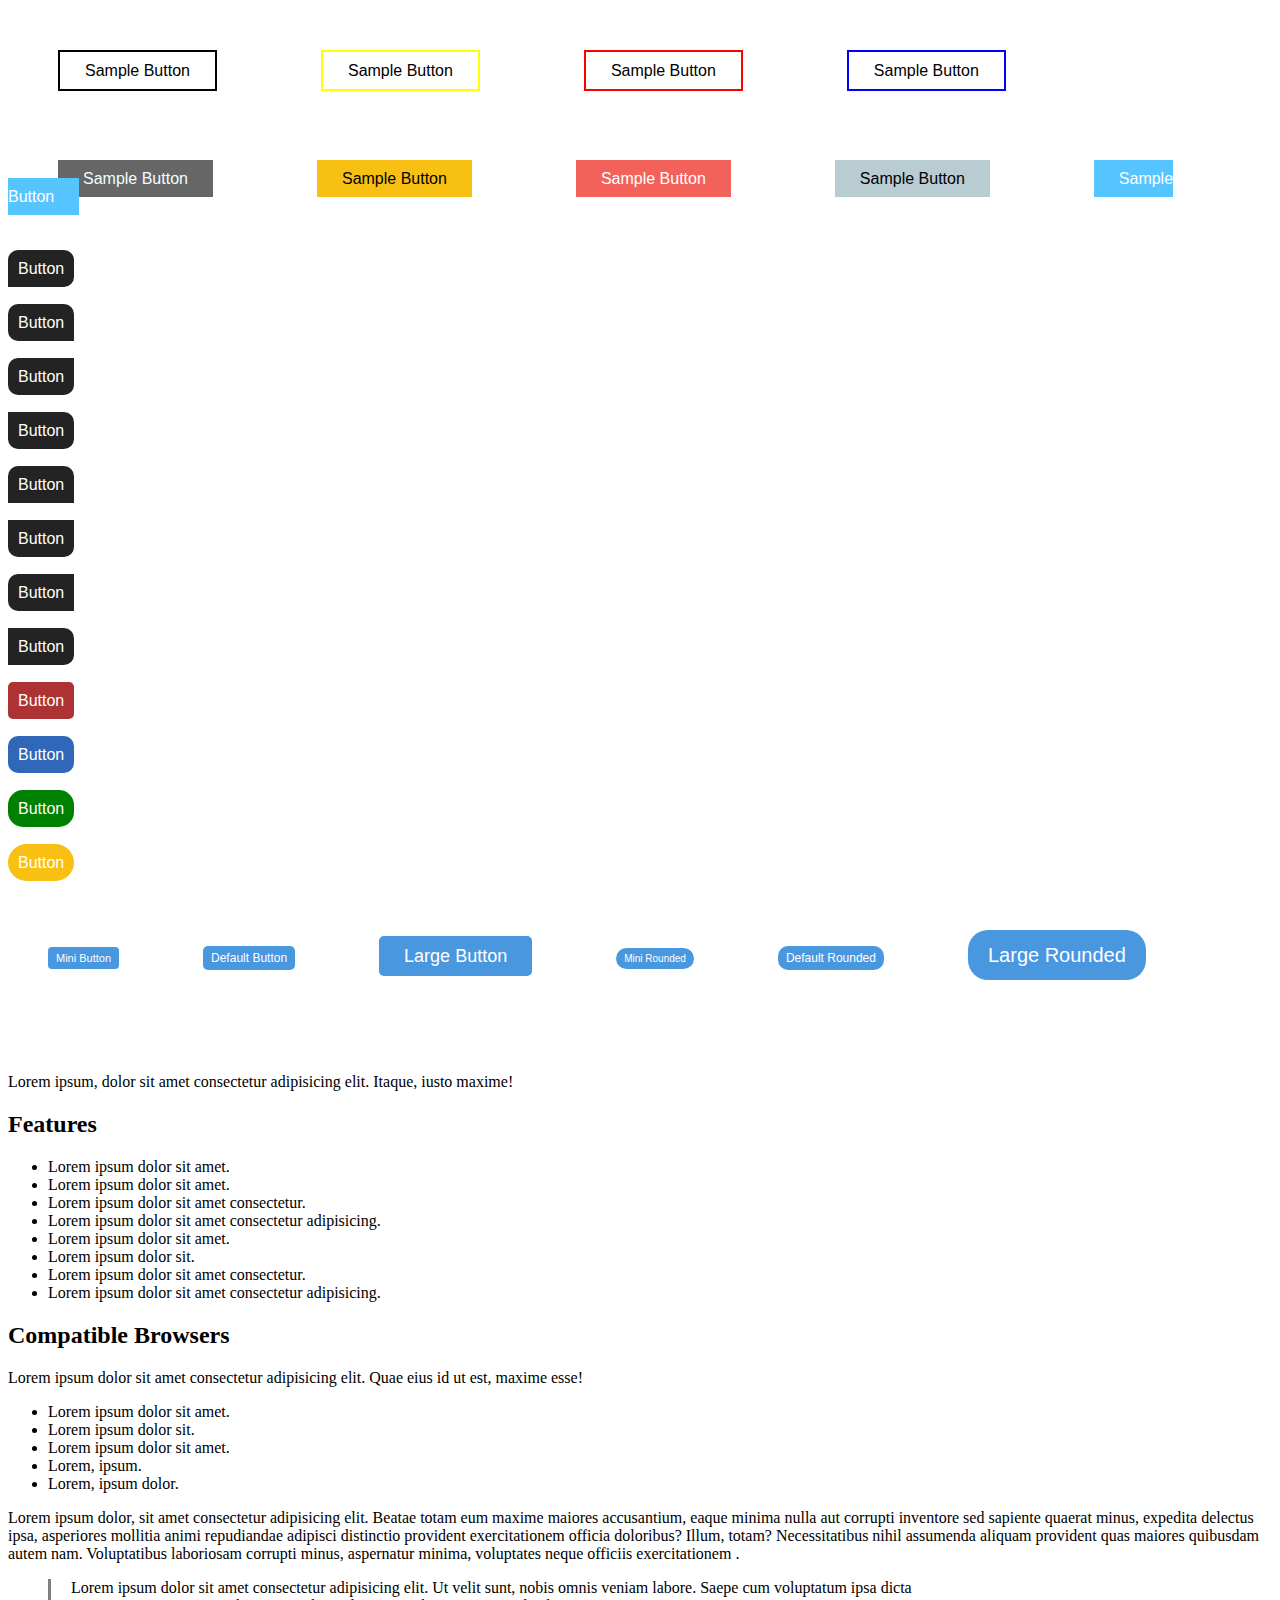
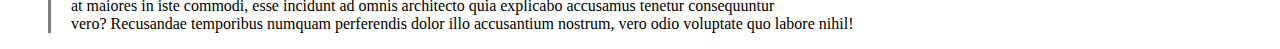
<file: home work/index.html>
<!DOCTYPE html>
<html>
<head>

  
  
  
 <title>free site</title>
<link rel="stylesheet" href="css/style.css">
</head>
<body>
    <br><br><br>
<a href="" class="black-link task1">Sample Button</a>
<a href="" class="yellow-link task1">Sample Button</a>
<a href="" class="red-link task1">Sample Button</a>
<a href="" class="blue-link task1">Sample Button</a>
<br><br><br><br><br><br>
<a href="" class="black-back task2">Sample Button</a>
<a href="" class="yellow-back task2">Sample Button</a>
<a href="" class="red-back task2">Sample Button</a>
<a href="" class="grey-back task2">Sample Button</a>
<a href="" class="blue-back task2">Sample Button</a>
<br><br><br><br>
<a href="" class="task3 rad1">Button</a> <br><br><br>
<a href="" class="task3 rad2">Button</a><br><br><br>
<a href="" class="task3 rad3">Button</a><br><br><br>
<a href="" class="task3 rad4">Button</a><br><br><br>
<a href="" class="task3 rad5">Button</a><br><br><br>
<a href="" class="task3 rad6">Button</a><br><br><br>
<a href="" class="task3 rad7">Button</a><br><br><br>
<a href="" class="task3 rad8">Button</a><br><br><br>
<a href="" class="task4 qirmizi">Button</a> <br> <br> <br>
<a href="" class="task4 goy">Button</a> <br> <br> <br>
<a href="" class="task4 yasil">Button</a> <br> <br> <br>
<a href="" class="task4 sari">Button</a> <br> <br>
<br><br><br>
<a href="" class="task5 mini1">Mini Button</a>
<a href="" class="task5 mini2">Default Button</a>
<a href="" class="task5 mini3">Large Button</a>
<a href="" class="task5 mini4">Mini Rounded</a>
<a href="" class="task5 mini5">Default Rounded</a>
<a href="" class="task5 mini6">Large Rounded</a>
<br><br><br><br><br><br>
<p>Lorem ipsum, dolor sit amet consectetur adipisicing elit. Itaque, iusto maxime!</p>
<h2>Features</h2>
<ul> 
<li>Lorem ipsum dolor sit amet.
</li>
<li>Lorem ipsum dolor sit amet.</li>
<li>Lorem ipsum dolor sit amet consectetur.</li>
<li>Lorem ipsum dolor sit amet consectetur adipisicing.</li>
<li>Lorem ipsum dolor sit amet.</li>
<li>Lorem ipsum dolor sit.</li>
<li>Lorem ipsum dolor sit amet consectetur.</li>
<li>Lorem ipsum dolor sit amet consectetur adipisicing.</li>
</ul>
<h2>Compatible Browsers</h2>
<p>Lorem ipsum dolor sit amet consectetur adipisicing elit. Quae eius id ut est, maxime esse!</p>
<ul>
<li>Lorem ipsum dolor sit amet.</li>
<li>Lorem ipsum dolor sit.</li>
<li>Lorem ipsum dolor sit amet.</li>
<li>Lorem, ipsum.</li>
<li>Lorem, ipsum dolor.</li></ul>

<p>Lorem ipsum dolor, sit amet consectetur adipisicing elit. Beatae totam eum maxime maiores accusantium, eaque minima nulla aut corrupti inventore sed sapiente quaerat minus, expedita delectus ipsa, asperiores mollitia animi repudiandae adipisci distinctio provident exercitationem officia doloribus? Illum, totam? Necessitatibus nihil assumenda aliquam provident quas maiores quibusdam autem nam. Voluptatibus laboriosam corrupti minus, aspernatur minima, voluptates neque officiis exercitationem .</p>
<blockquote>Lorem ipsum dolor sit amet consectetur adipisicing elit. Ut velit sunt, nobis omnis veniam labore. Saepe cum voluptatum ipsa dicta <br> at maiores in iste commodi, esse incidunt ad omnis architecto quia explicabo accusamus tenetur consequuntur <br> vero? Recusandae temporibus numquam perferendis dolor illo accusantium nostrum, vero odio voluptate quo labore nihil!</blockquote>




</body>





</html>
</file>
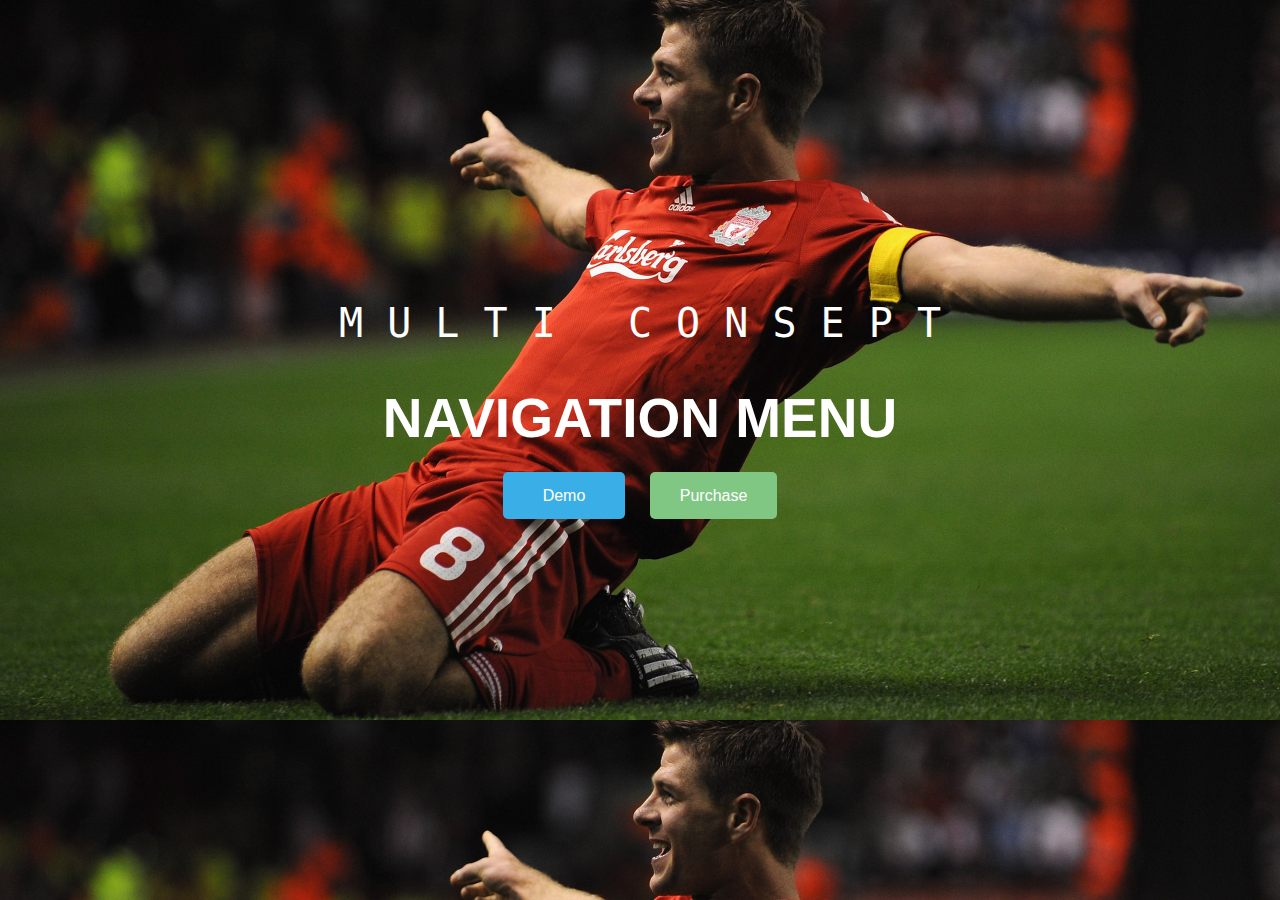
<file: home work/index2.html>
<!DOCTYPE html>
<html lang="en">
<head>
    <link rel="stylesheet" href="css/style.css">
    <meta charset="UTF-8">
    <meta name="viewport" content="width=device-width, initial-scale=1.0">
    <meta http-equiv="X-UA-Compatible" content="ie=edge">
    <title>Document</title>
</head>
<body class="img">
 <pre class="mult">M U L T I   C O N S E P T</pre>
 <h1 class="navi">NAVIGATION MENU</h1>
 <a href="" class="dem">Demo</a>
 <a href="" class="pur">Purchase</a>
    






</body>
</html>
</file>
<file: home work/css/style.css>
a{
  text-decoration: none;
  font-family: sans-serif;
 }

 .task1{ 
 color: black;
 margin: 50px;
padding: 10px 25px;
}

.black-link{
    border: 2px solid black;
}
.yellow-link{
    border: 2px solid yellow;
}
.red-link{ 
    border: 2px solid red;
}
.blue-link{
    border: 2px solid blue;
} 
.task2{ 
margin: 50px;
padding: 10px 25px;
}
.black-back{ 
    background-color: #666666;
    color: azure;
}
.yellow-back{
    background-color: #F8C013;
    color: black;
}
.red-back{
    background-color: #F2625A;
 color: white;
}
.grey-back{
    background-color: #B9CCD2;
        color: black;
}
.blue-back{
    background-color: #56C5FF;
  color: white;
}
.task3{
    background-color: #232323;
    color: white;
    padding: 10px;
}
.rad1{
    border-radius: 10px 10px 10px 0px;
}
.rad2{
    border-radius: 10px 10px 0 10px;
} 
.rad3{
    border-radius: 10px 0px 10px 10px;
}
.rad4{
    border-radius: 0px 10px 10px 10px;
}
.rad5{
    border-radius: 10px 10px 0 0px;
}
.rad6{
    border-radius: 0px 0px 10px 10px;
}
.rad7{
    border-radius: 10px 0px 0 10px;
}
.rad8{
    border-radius: 0px 10px 10px 0px;
}
.task4{
    color: white;
    padding: 10px;
}
.qirmizi{
    background-color: #AD3234; 
    border-radius: 5px;
}
.goy{
    background-color: #3067B9;
    border-radius: 10px;
}
.yasil{
    background-color: green;
    border-radius: 15px;
}
.sari{
    background-color: #F8C013;
    border-radius: 20px;
}
.task5{
    margin: 40px;
    color: white;
    background-color: #4997DF;
}
.mini1{
    border-radius: 4px;
    padding: 5px 8px;
    font-size: 11px;
}
.mini2{
    border-radius: 5px;
    padding: 5px 8px;
    font-size: 12px;
}
.mini3{
    border-radius: 5px;
    padding: 10px 25px;
    font-size: 18px;
}
.mini4{
    border-radius: 20px;
    padding: 5px 8px;
    font-size: 10px;
}
.mini5{
    border-radius: 10px;
    padding: 5px 8px;
    font-size: 12px;
}
.mini6{
    border-radius: 20px;
    padding: 14px 20px;
    font-size: 20px;
}
.img{
    background-image: url("../img/liverpool.jpg");
    background-size: cover;
    text-align: center;
    margin-top: 300px;
    font-family: sans-serif;
}
.mult{
  color: white;
  font-size: 40px;
}
.navi{
color: white;
font-size: 55px
}
.dem{
color: white;
background-color: #3AAEE7;
padding: 15px 40px;
border-radius: 5px;
margin: 10px;
}
.pur{
color: white;
background-color: #81C784;
padding: 15px 30px;
border-radius: 5px;
margin: 10px;}
blockquote{
border-left: 3px solid grey;
padding-left: 20px;


}
</file>
